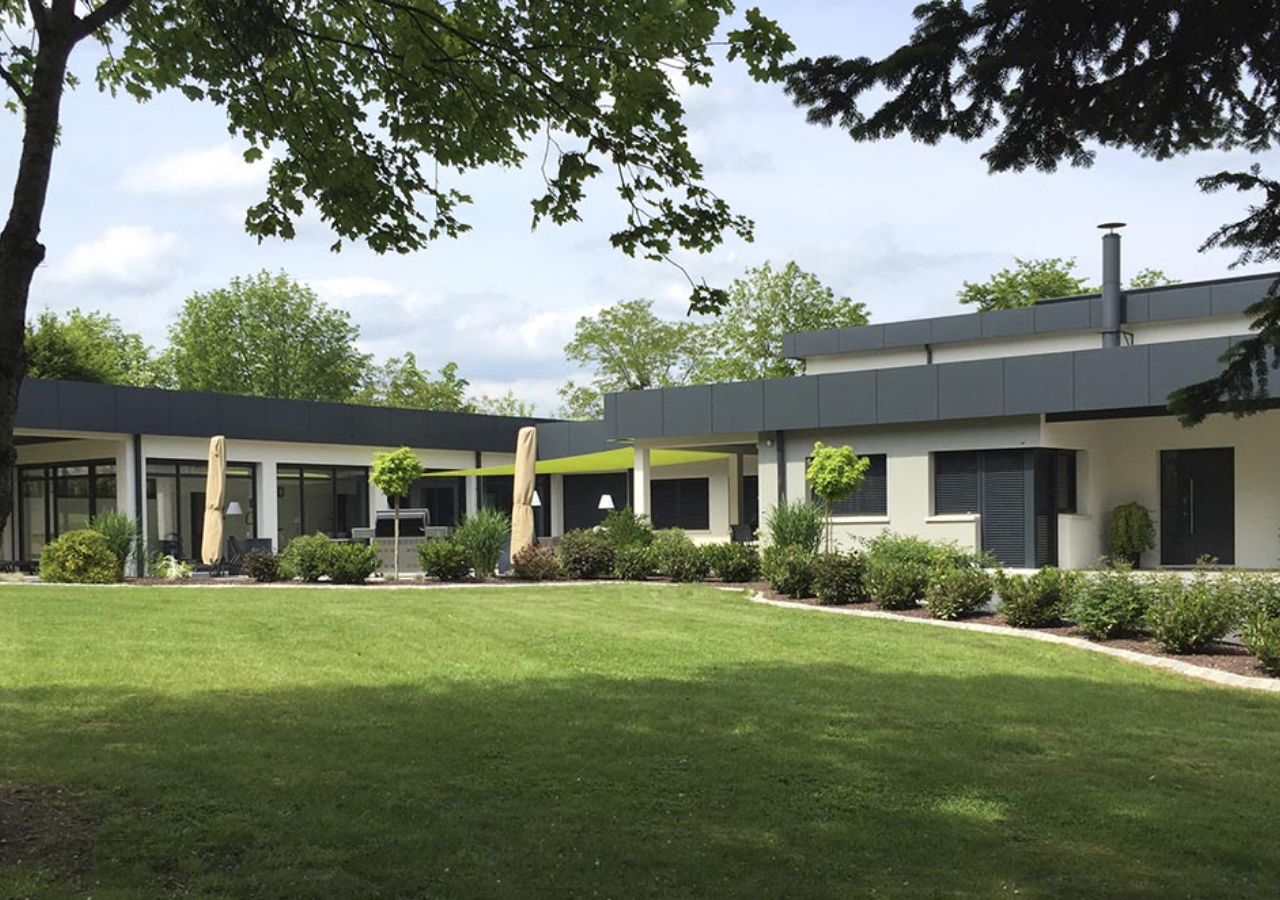
<file: template/header.html>
<!-- \file : header.html -->
<!-- \brief header -->
<!-- \author {Théo D. & Jeremy B.} -->
<!-- \version 1 -->

<!DOCTYPE html>
<html lang="en">
  <head>
    <meta charset="utf-8">
    <meta http-equiv="X-UA-Compatible" content="IE=edge">
    <meta name="viewport" content="width=device-width, initial-scale=1">
    <meta name="description" content="Application LivingLab">
    <meta name="author" content="Development by Theo Dupont & Jeremy Boiselet">
    <link rel="icon" type="image/png" href="../image/icone.gif" />

    <!-- Bootstrap Core CSS -->
    <link href="../css/bootstrap.min.css" rel="stylesheet">

    <!-- Custom Fonts -->
    <link href="../css/font-awesome.min.css" rel="stylesheet" type="text/css">
    <link href="../css/jquery-confirm.css" rel="stylesheet" type="text/css">
    
    <!-- Custom CSS -->
    <link href="../css/index.css" rel="stylesheet" type="text/css">
    
  </head>
  
<body>
</file>
<file: css/index.css>
body {
  margin:0;
  padding:0;
  height: 500px;
  background: url(../image/fond1.jpg) no-repeat center fixed; 
  -webkit-background-size: cover; /* pour anciens Chrome et Safari */
  background-size: cover; /* version standardisée */
}

#panel_connexion {
  margin-left: auto;
  margin-right: auto;
  margin-top: 80vh; /* poussé de la moitié de hauteur de viewport */

}

.btn {
    margin-left: 2px;
    margin-right: 2px;
}

.bg-success {
  background-color: #519331;
  color: white;
}

.c_label {
  min-width: 150px;
}

.i_label {
  min-width: 250px;
}

.p_label {
  min-width: 300px;
}

.a_label {
    min-width: 400px;
}

#div_profil {
  margin-top: 15vh;
}

#div_dashboard {
  margin-top: 5vh;
}

.panel-data {
	cursor: pointer;
}

.capteur_vert {
  font-family: arial, sans-serif;
  color: #3BBA14;
  font-size: 16px;
  font-weight: bold;
}

.capteur_rouge {
  font-family: arial, sans-serif;
  color: #D91E1E;
  font-size: 16px;
  font-weight: bold;
}

.capteur_bleu {
  font-family: arial, sans-serif;
  color: #143FCC;
  font-size: 16px;
  font-weight: bold;
}

.panel-data:hover{
  -moz-box-shadow: 0px 0px 10px 1px #000000;
  -webkit-box-shadow: 0px 0px 10px 1px #000000;
  -o-box-shadow: 0px 0px 10px 1px #000000;
  box-shadow: 0px 0px 10px 1px #000000;
  filter:progid:DXImageTransform.Microsoft.Shadow(color=#000000, Direction=NaN, Strength=10);
  -moz-border-radius: 5px;
  -webkit-border-radius: 5px;
  border-radius: 5px;
}

#erreur_inscription {
  margin-top: 40vh;
}
</file>
